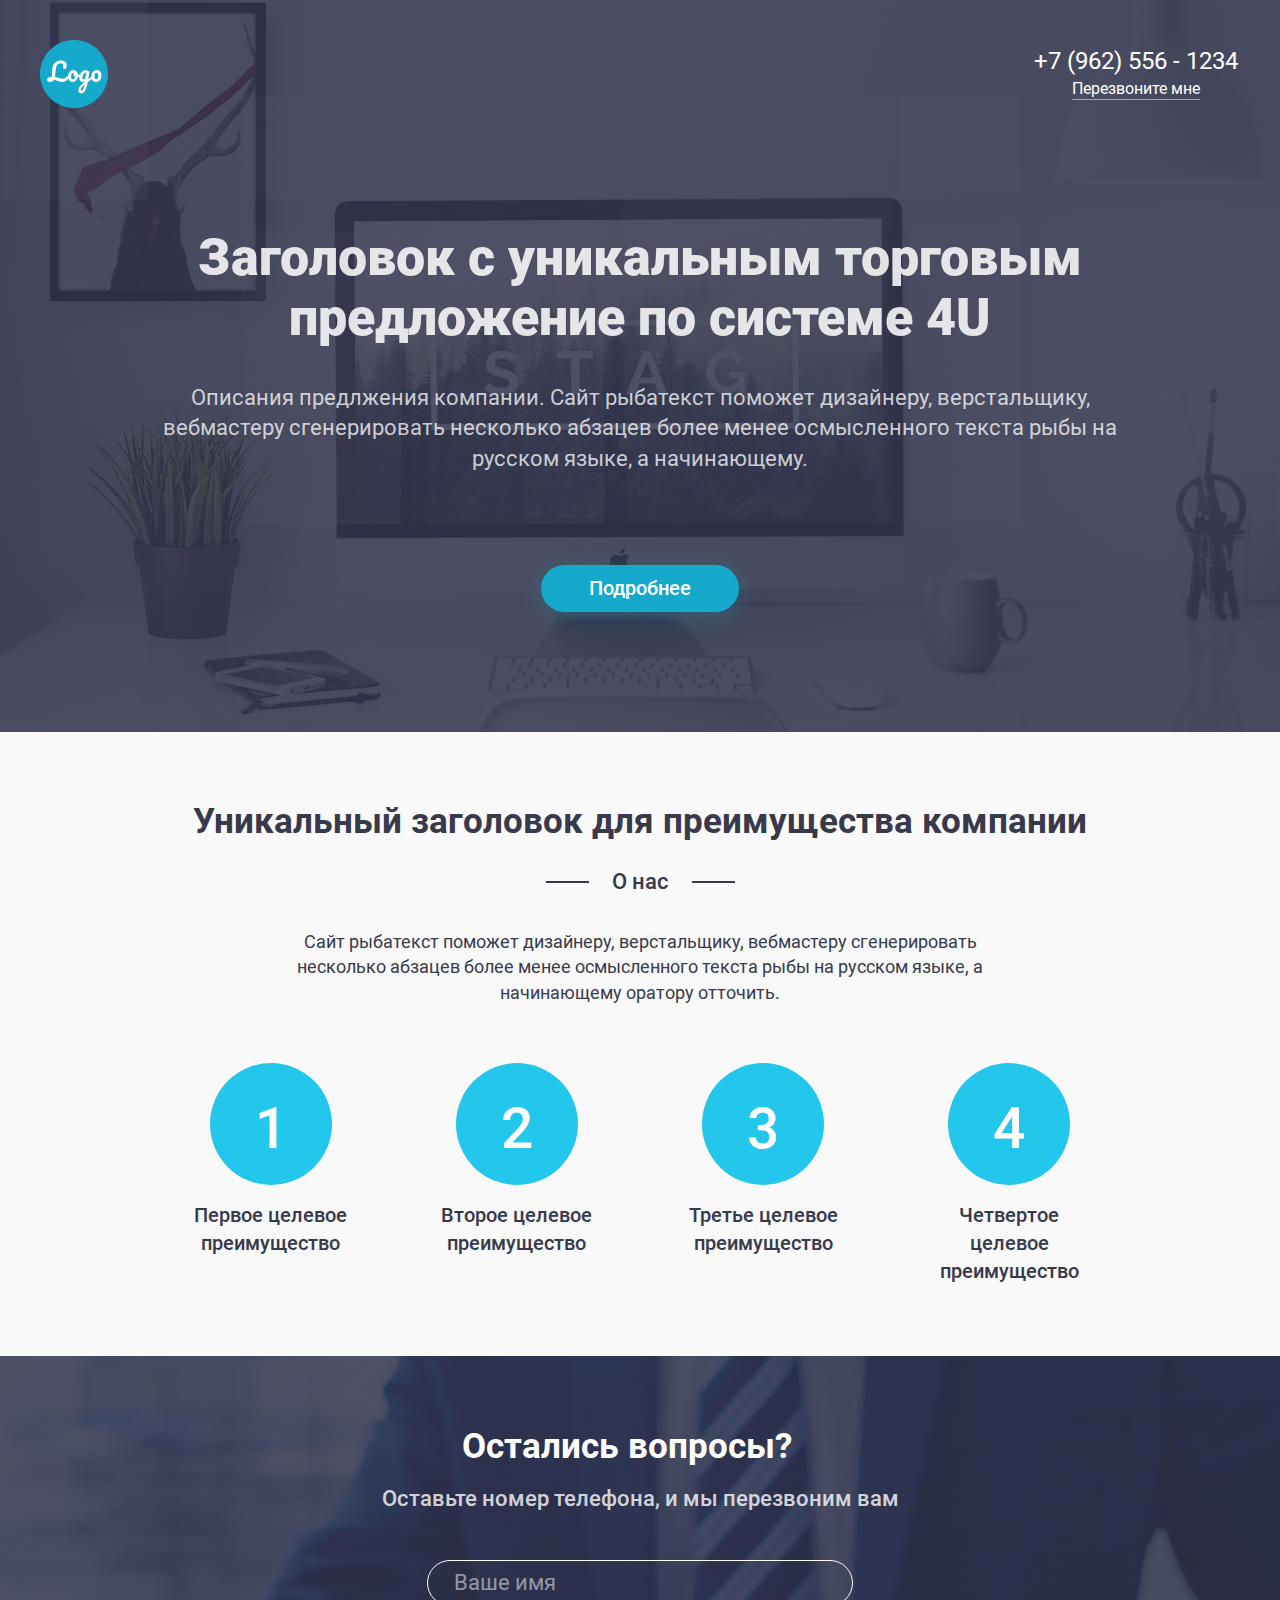
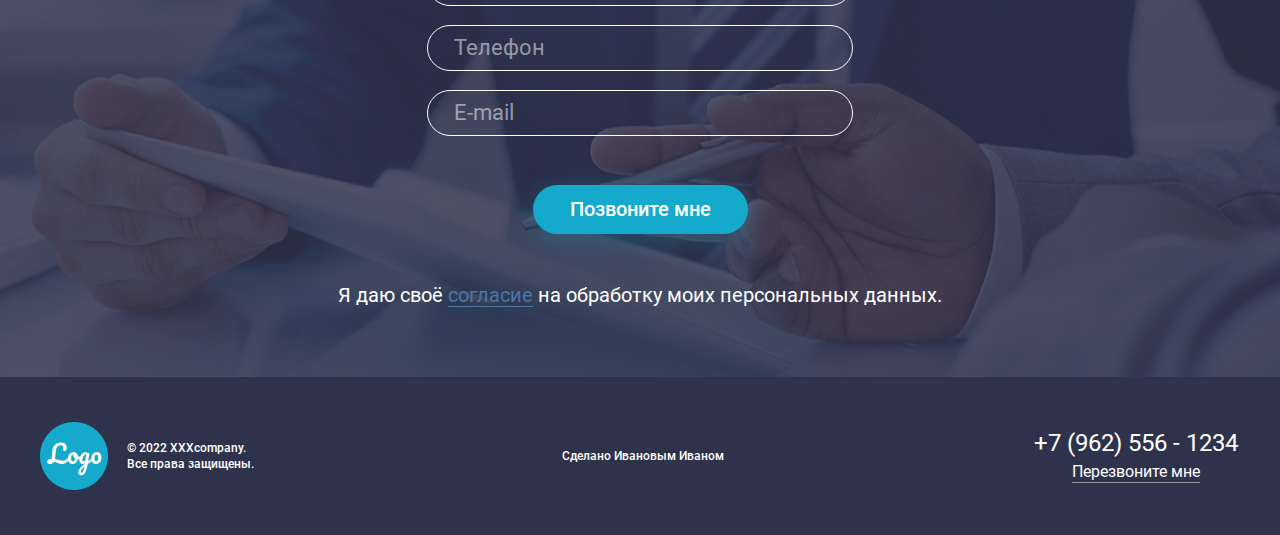
<file: index.html>
<!DOCTYPE html>
<html lang="en">

<head>
	<meta charset="UTF-8">
	<meta name="viewport" content="width=device-width, initial-scale=1.0">
	<link rel="stylesheet" href="./css/style.css">
	<title>Адаптив - практика</title>

</head>

<body>
	<header class="header">
		<div class="container">
			<div class="header__links">
				<div class="logo">
					<a class="logo__link" href="#!">
						<img class="logo__img" src="./img/header/logo.png" alt="Логотип компании Logo">
					</a>
				</div>

				<div class="callback">
					<a class="callback__number" href="tel:+79625561234">+7 (962) 556 - 1234</a>

					<button class="callback__recall">Перезвоните мне</button>
				</div>
			</div>

			<div class="header__content">
				<h1 class="header__title">Заголовок c уникальным торговым предложение по системе 4U</h1>

				<p class="header__desc">Описания предлжения компании. Сайт рыбатекст поможет дизайнеру, верстальщику, вебмастеру сгенерировать несколько абзацев более менее осмысленного текста рыбы на русском языке, а начинающему.</p>
				<p class="header__desc--mobile">Описания предлжения компании. Сайт рыбатекст поможет дизайнеру, верстальщику, вебмастеру сгенерировать несколько абзацев более.</p>
				<a class="button" href="#!">Подробнее</a>
			</div>
		</div>
	</header>

	<main class="main">
		<section class="about">
			<div class="container">
				<h2 class="about__title">Уникальный заголовок для преимущества компании</h2>

				<p class="about__subtitle">О нас</p>

				<p class="about__text">Сайт рыбатекст поможет дизайнеру, верстальщику, вебмастеру сгенерировать несколько абзацев более менее осмысленного текста рыбы на русском языке, а начинающему оратору отточить.</p>

				<div class="slider-wrapper">
					<ul class="about__advantages">
						<li class="about__card">
							Первое целевое преимущество
						</li>
						<li class="about__card">
							Второе целевое преимущество
						</li>
						<li class="about__card">
							Третье целевое преимущество
						</li>
						<li class="about__card">
							Четвертое целевое преимущество
						</li>
					</ul>

					<button class="prev-button" aria-label="Посмотреть предыдущий слайд">
						<svg width="9" height="16" viewBox="0 0 9 16" fill="#000" xmlns="http://www.w3.org/2000/svg">
							<path d="M0.344121 7.29289C-0.0464033 7.68342 -0.046404 8.31658 0.34412 8.7071L6.70807 15.0711C7.0986 15.4616 7.73176 15.4616 8.12229 15.0711C8.51281 14.6806 8.51281 14.0474 8.12229 13.6569L2.46544 8L8.1223 2.34315C8.51283 1.95263 8.51283 1.31946 8.1223 0.928939C7.73178 0.538414 7.09861 0.538413 6.70809 0.928937L0.344121 7.29289ZM2.05469 7L1.05123 7L1.05123 9L2.05469 9L2.05469 7Z" />
						</svg>
					</button>
					<button class="next-button" aria-label="Посмотреть следующий слайд">
						<svg width="9" height="16" viewBox="0 0 9 16" fill="#000" xmlns="http://www.w3.org/2000/svg">
							<path d="M8.65588 8.70711C9.0464 8.31658 9.0464 7.68342 8.65588 7.2929L2.29193 0.928927C1.9014 0.538403 1.26824 0.538402 0.877712 0.928926C0.487188 1.31945 0.487187 1.95261 0.877711 2.34314L6.53456 8L0.877699 13.6568C0.487174 14.0474 0.487174 14.6805 0.877697 15.0711C1.26822 15.4616 1.90139 15.4616 2.29191 15.0711L8.65588 8.70711ZM6.94531 9L7.94877 9L7.94877 7L6.94531 7L6.94531 9Z" />
						</svg>
					</button>
				</div>
			</div>
		</section>

		<section class="questions">
			<div class="container">
				<h2 class="questions__title">Остались вопросы?</h2>

				<p class="questions__subtitle">Оставьте номер телефона, и мы перезвоним вам</p>

				<form class="recall-form" method="post" action="https://jsonplaceholder.typicode.com/posts">

					<fieldset class="recall-form__wrapper">
						<input class="recall-form__input" type="text" name="name" placeholder="Ваше имя" required>

						<input class="recall-form__input" type="tel" name="tel" placeholder="Телефон" required>

						<input class="recall-form__input" type="email" name="email" placeholder="E-mail" required>
					</fieldset>
					<button class="button button--questions" type="submit">Позвоните мне</button>
				</form>

				<p class="questions__agreement">Я даю своё <a class="questions__link" href="#!">согласие</a> на обработку моих персональных данных.</p>
			</div>
		</section>
	</main>

	<footer class="footer">
		<div class="container">
			<div class="footer__wrapper">
				<div class="logo logo--footer">
					<a class="logo__link" href="#!">
						<img class="logo__img" src="./img/header/logo.png" alt="Логотип компании Logo">
					</a>
				</div>

				<div class="copyright">© 2022 XXXcompany.<br>Все права защищены.</div>

				<p class="developer">Сделано Ивановым Иваном</p>

				<div class="callback">
					<a class="callback__number" href="tel:+79625561234">+7 (962) 556 - 1234</a>

					<button class="callback__recall">Перезвоните мне</button>
				</div>
			</div>

		</div>
		<p class="developer developer--mobile">Сделано Ивановым Иваном</p>
	</footer>

	<script src="./js/slider.js" defer></script>
</body>

</html>
</file>
<file: css/style.css>
@import url("./normalize.css");
@import url("./fonts.css");
@import url("./global.css");
@import url("./itc-slider.css");
@import url("./header.css");
@import url("./about.css");
@import url("./questions.css");
@import url("./footer.css");
</file>
